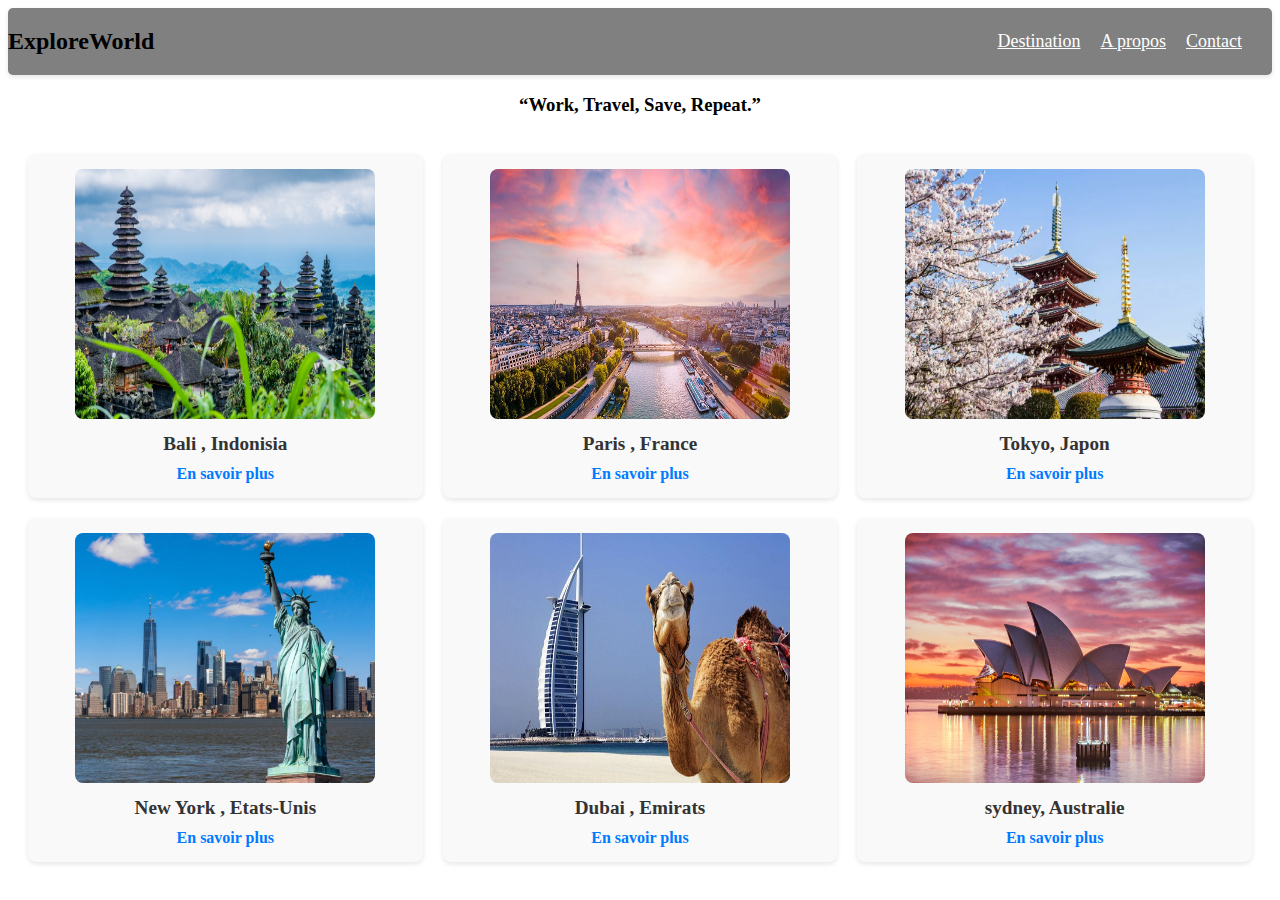
<file: index.html>
<!DOCTYPE html>
<html lang="en">
<head>
    <meta charset="UTF-8">
    <meta name="viewport" content="width=device-width, initial-scale=1.0">
    <title>YOUR DESTINATION</title>
    <link rel="stylesheet" href="https://cdnjs.cloudflare.com/ajax/libs/font-awesome/6.7.1/css/all.min.css" integrity="sha512-5Hs3dF2AEPkpNAR7UiOHba+lRSJNeM2ECkwxUIxC1Q/FLycGTbNapWXB4tP889k5T5Ju8fs4b1P5z/iB4nMfSQ==" crossorigin="anonymous" referrerpolicy="no-referrer" />
    <link rel="stylesheet" href="style.css">
</head>
<body>
    <header>
        <h2>ExploreWorld</h2>
        <nav class="navbar">
            <ul class="nav_links">
                <li><a href="page.html"><i class="fa-solid fa-house-chimney"></i></a></li>
                <li><a href="Destination.html">Destination</a></li>
                <li><a href="propos.html">A propos</a></li>
                <li><a href="contact.html">Contact</a></li>
            </ul>
        </nav>
    </header>
    <main>
        <h3>“Work, Travel, Save, Repeat.”</h3>
        <section class="directions">
            <div class="voyage">
                <img src="./0619-0941_bali.jpg" alt="bali">
                <h3>Bali , Indonisia</h3>
                <a href="#">En savoir plus</a>
            </div>
            <div class="voyage">
                <img src="./marquee-travel-paris-800x450.jpg" alt="paris">
                <h3>Paris , France</h3>
                <a href="#">En savoir plus</a>
            </div>
            <div class="voyage">
                <img src="./tokyo.webp" alt="tokyo">
                <h3>Tokyo, Japon</h3>
                <a href="#">En savoir plus</a>
            </div>
            <div class="voyage">
                <img src="./usa.jpg" alt="usa">
                <h3>New York , Etats-Unis</h3>
                <a href="#">En savoir plus</a>
            </div>
            <div class="voyage">
                <img src="./emirates.jpeg" alt="paris">
                <h3>Dubai , Emirats</h3>
                <a href="#">En savoir plus</a>
            </div>
            <div class="voyage">
                <img src="./sydney_opera-unsplash.jpg" alt="sydney">
                <h3>sydney, Australie</h3>
                <a href="#">En savoir plus</a>
            </div>  
        </section>
    </main>
</body>
</html>
</file>
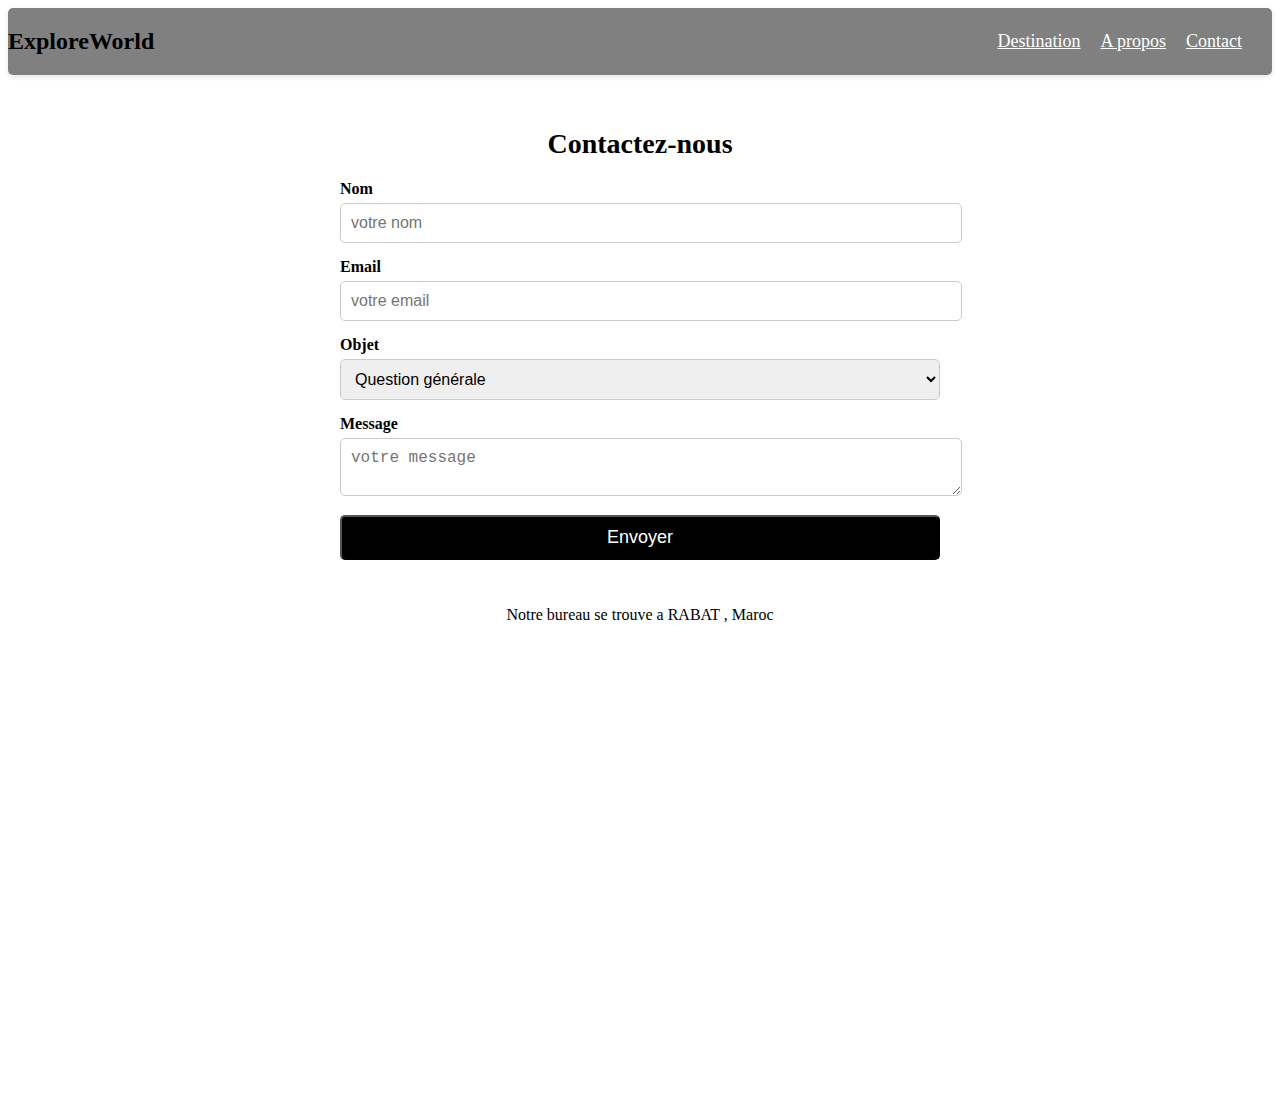
<file: contact.html>
<!DOCTYPE html>
<html lang="en">
<head>
    <meta charset="UTF-8">
    <meta name="viewport" content="width=device-width, initial-scale=1.0">
    <title>Contact</title>
    <link rel="stylesheet" href="https://cdnjs.cloudflare.com/ajax/libs/font-awesome/6.7.1/css/all.min.css" integrity="sha512-5Hs3dF2AEPkpNAR7UiOHba+lRSJNeM2ECkwxUIxC1Q/FLycGTbNapWXB4tP889k5T5Ju8fs4b1P5z/iB4nMfSQ==" crossorigin="anonymous" referrerpolicy="no-referrer" />
    <style>
header{
    background-color: gray;
    display: flex;
    justify-content: space-between;
    border-radius: 5px;
    box-shadow: 0 2px 5px rgba(0, 0, 0, 0.1);
}
.navbar{
    display: flex;
    justify-content: space-between;
    align-items: center;
    padding: 10px 20px;
}
.nav_links{
    list-style: none;
    margin: 0;
    padding: 0;
    display: flex;
}
.nav_links li{
    margin: 0 10px;
}
.nav_links a {
    
    color: white;
    font-size: 18px;
    transition: color 0.3s ease;
}

.nav_links a:hover{
    color: #ff4500;
}       
.contact-section{
    padding: 30px 20px;
    text-align: center;
}
.contact-section h2{
    font-size: 28px;
    margin-bottom: 20px;
}
form{
    width: 600px;
    margin: 0 auto;
    text-align: left;
}
form label{
    display: block;
    margin-bottom: 5px;
    font-weight: bold;
}
form input ,form select ,form textarea{
    width: 100%;
    padding: 10px;
    margin-bottom: 15px;
    border: 1px solid #ccc;
    border-radius: 5px;
    font-size: 16px;
}
form button{
    display: block;
    width: 100%;
    padding: 10px;
    background: #000;
    color: #FFF;
    border-radius: 5px;
    font-size: 18px;
    cursor: pointer;
}
.localisation{
    display: contents;
    width: 600px;
}
.localisation p {
    text-align: center;
}
.localisation iframe{
    margin: 20px auto;
    text-align: center;
    display: flex;
}
    </style>
</head>
<body>
    <header>
        <h2>ExploreWorld</h2>
        <nav class="navbar">
            <ul class="nav_links">
                <li><a href="page.html"><i class="fa-solid fa-house-chimney"></i></a></li>
                <li><a href="Destination.html">Destination</a></li>
                <li><a href="propos.html">A propos</a></li>
                <li><a href="contact.html">Contact</a></li>
            </ul>
        </nav>
    </header>
    <main>
        <section class="contact-section">
            <h2>Contactez-nous</h2>
            <form action="#" method="post">
                <label for="name">Nom</label>
                <input type="text" id="name" name="name" placeholder="votre nom" required>

                <label for="email">Email</label>
                <input type="email" id="email" name="email" placeholder="votre email" required>

                <label for="subject">Objet</label>
                <select name="subject" id="subject">
                    <option value="general">Question générale</option>
                    <option value="support">Support technique</option>
                    <option value="feedback">Commentaires</option>
                </select>

                <label for="message">Message</label>
                <textarea name="message" id="message" placeholder="votre message" required></textarea>
                <button type="submit">Envoyer</button>
            </form>
        </section>
        <div class="localisation">
            <p>Notre bureau se trouve a RABAT , Maroc</p>
            <iframe src="https://www.google.com/maps/embed?pb=!1m14!1m8!1m3!1d13234.834768532719!2d-6.8203169!3d33.9743262!3m2!1i1024!2i768!4f13.1!3m3!1m2!1s0xda76b0f7ccce2d3%3A0xde977435e365545e!2sHay%20Nahda%20Mixed%20Professional%20Training%20Center%20-%20Rabat!5e0!3m2!1sar!2sma!4v1732455282972!5m2!1sar!2sma" width="600" height="450" style="border:0;" allowfullscreen="" loading="lazy" referrerpolicy="no-referrer-when-downgrade"></iframe>
        </div>
    </main>
</body>
</html>
</file>
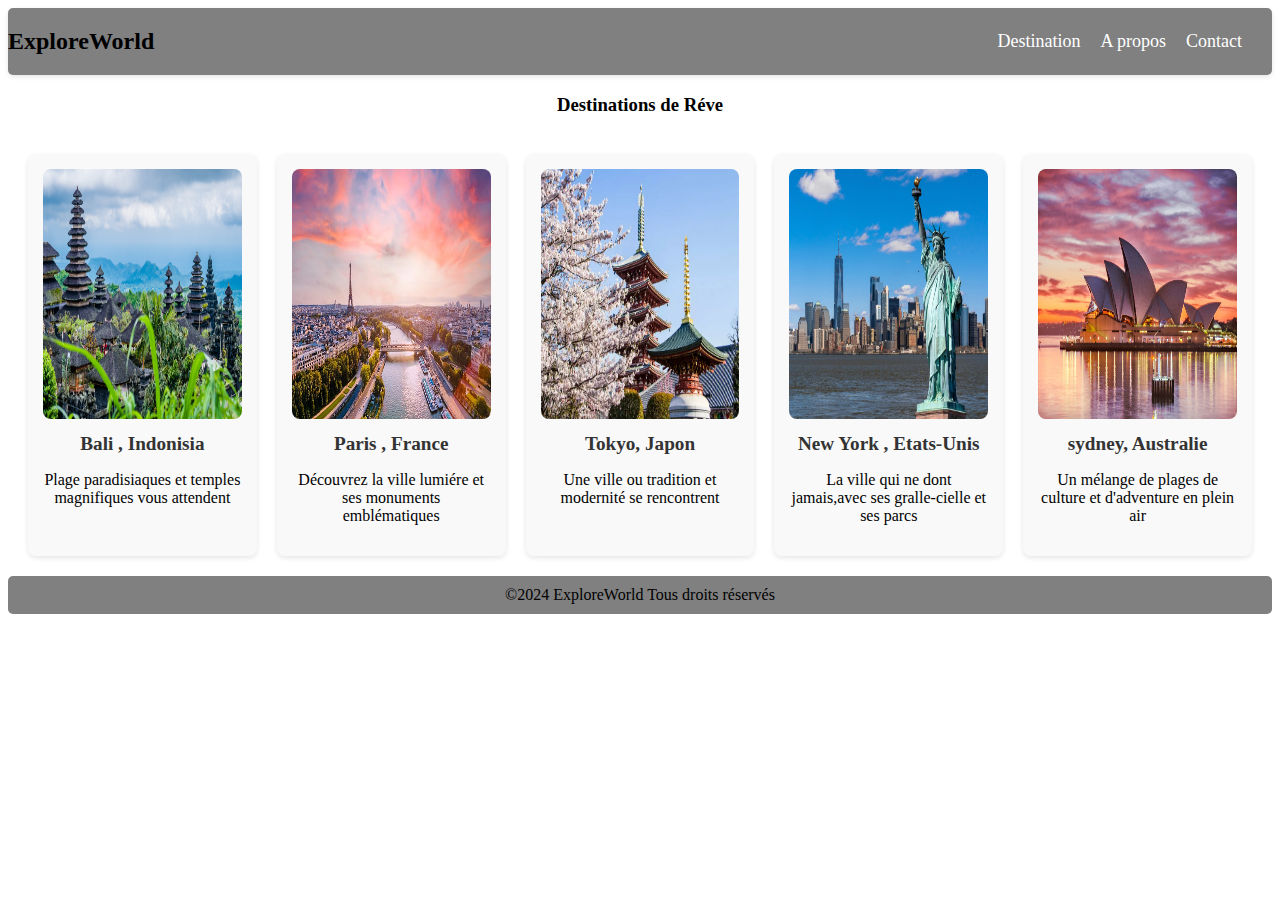
<file: Destination.html>
<!DOCTYPE html>
<html lang="en">
<head>
    <meta charset="UTF-8">
    <meta name="viewport" content="width=device-width, initial-scale=1.0">
    <title>Destination</title>
    <link rel="stylesheet" href="https://cdnjs.cloudflare.com/ajax/libs/font-awesome/6.7.1/css/all.min.css" integrity="sha512-5Hs3dF2AEPkpNAR7UiOHba+lRSJNeM2ECkwxUIxC1Q/FLycGTbNapWXB4tP889k5T5Ju8fs4b1P5z/iB4nMfSQ==" crossorigin="anonymous" referrerpolicy="no-referrer" />

    <style>
        
header{
    background-color: gray;
    display: flex;
    justify-content: space-between;
    border-radius: 5px;
    box-shadow: 0 2px 5px rgba(0, 0, 0, 0.1);
}
h3{
    text-align: center;
}
.voyage img{
    width: 300px;
    height: 250px;
}

.navbar{
    display: flex;
    justify-content: space-between;
    align-items: center;
    padding: 10px 20px;
}
.nav_links{
    list-style: none;
    margin: 0;
    padding: 0;
    display: flex;
}
.nav_links li{
    margin: 0 10px;
}
.nav_links a {
    text-decoration: none;
    color: white;
    font-size: 18px;
    transition: color 0.3s ease;
}
.nav_links a.active{
    color: orangered;
    font-weight: bold;
    border-bottom: 2px solid orangered;
}
.nav_links a:hover{
    color: #ff4500;
}
.directions{
    display: grid;
    grid-template-columns: repeat(5, 1fr);
    gap: 20px;
    padding: 20px;
}
.voyage {
    text-align: center;
    background: #f9f9f9;
    padding: 15px;
    border-radius: 8px;
    box-shadow: 0 2px 5px rgba(0, 0, 0, 0.1);
    transition: transform 0.3s ease , box-shadow 0.3s ease;
}
.voyage img {
    max-width: 100%;
    border-radius: 8px;
    /* aspect-ratio: 16/9*/
}
.voyage h3{
    margin: 10px 0;
    font-size: 1.2rem;
    color: #333;
}
.voyage a {
    text-decoration: none;
    color: #007BFF;
    font-weight: bold;
    transition: color 0.3s ease
}
.voyage a:hover{
    color: #0056b3;
}
.voyage:hover{
    transform: scale(1.05);
    box-shadow: 0 4px 10px rgba(0, 0, 0, 0.2);
}
footer{
    background-color: gray;
    text-align: center;
    padding: 10px;
    border-radius: 5px;
}
     

    </style>
</head>
<body>
    <header>
        <h2>ExploreWorld</h2>
        <nav class="navbar">
            <ul class="nav_links">
                <li><a href="page.html"><i class="fa-solid fa-house-chimney"></i></a></li>
                <li><a href="Destination.html">Destination</a></li>
                <li><a href="propos.html">A propos</a></li>
                <li><a href="contact.html">Contact</a></li>
            </ul>
        </nav>
    </header>
    <main>
        <h3>Destinations de Réve</h3>
        <section class="directions">
            <div class="voyage">
                <img src="./0619-0941_bali.jpg" alt="bali">
                <h3>Bali , Indonisia</h3>
                <p>Plage paradisiaques et temples magnifiques vous attendent</p>
            </div>
            <div class="voyage">
                <img src="./marquee-travel-paris-800x450.jpg" alt="paris">
                <h3>Paris , France</h3>
                <p>Découvrez la ville lumiére et ses monuments emblématiques</p>
            </div>
            <div class="voyage">
                <img src="./tokyo.webp" alt="tokyo">
                <h3>Tokyo, Japon</h3>
                <p>Une ville ou tradition et modernité se rencontrent</p>
            </div>
            <div class="voyage">
                <img src="./usa.jpg" alt="usa">
                <h3>New York , Etats-Unis</h3>
                <p>La ville qui ne dont jamais,avec ses gralle-cielle et ses parcs</p>
            </div>
            <div class="voyage">
                <img src="./sydney_opera-unsplash.jpg" alt="sydney">
                <h3>sydney, Australie</h3>
                <p>Un mélange de plages de culture et d'adventure en plein air</p>
            </div>  
        </section>
    </main>
    <footer>&copy;2024 ExploreWorld Tous droits réservés</footer>
    
</body>
</html>
</file>
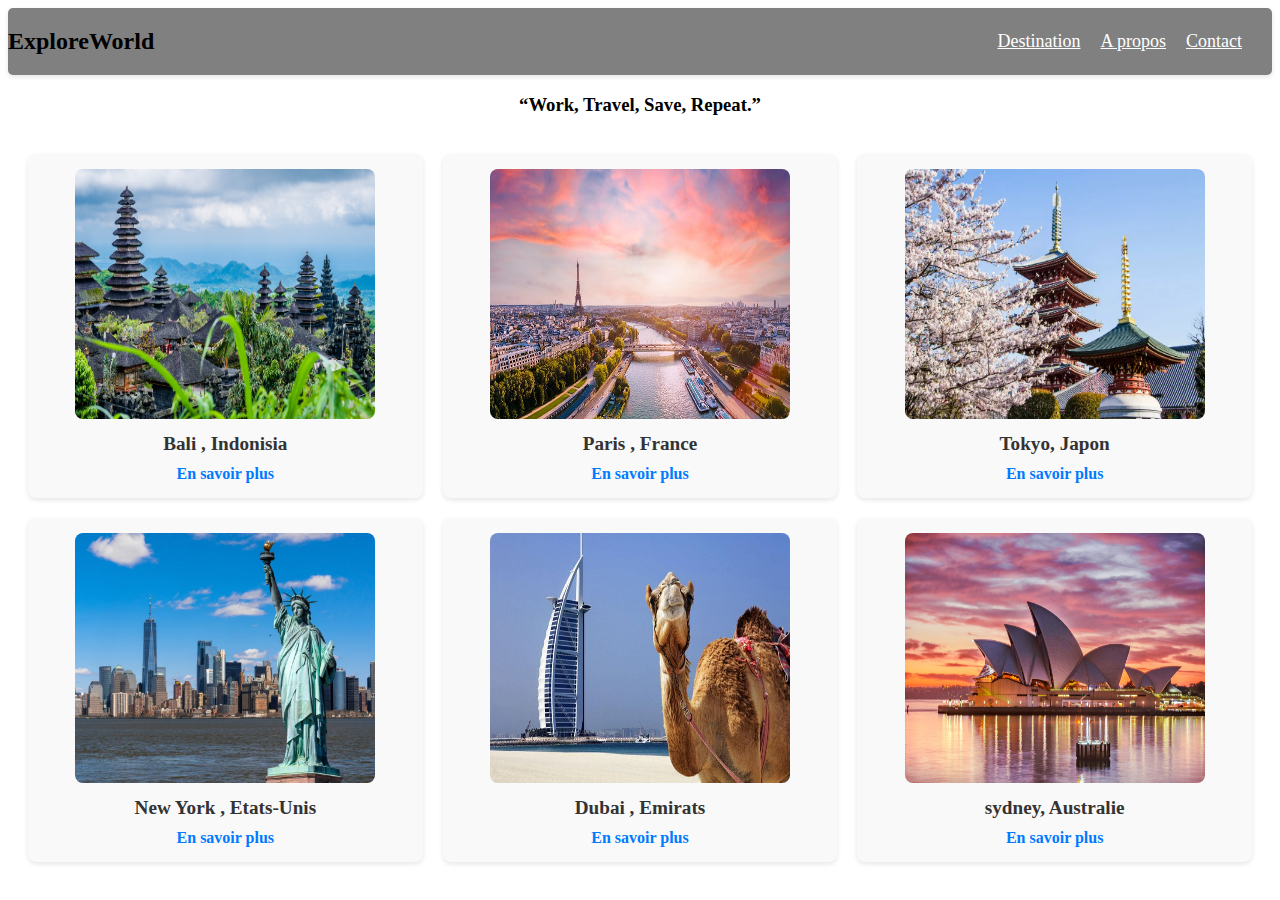
<file: page.html>
<!DOCTYPE html>
<html lang="en">
<head>
    <meta charset="UTF-8">
    <meta name="viewport" content="width=device-width, initial-scale=1.0">
    <title>YOUR DESTINATION</title>
    <link rel="stylesheet" href="https://cdnjs.cloudflare.com/ajax/libs/font-awesome/6.7.1/css/all.min.css" integrity="sha512-5Hs3dF2AEPkpNAR7UiOHba+lRSJNeM2ECkwxUIxC1Q/FLycGTbNapWXB4tP889k5T5Ju8fs4b1P5z/iB4nMfSQ==" crossorigin="anonymous" referrerpolicy="no-referrer" />
    <link rel="stylesheet" href="style.css">
</head>
<body>
    <header>
        <h2>ExploreWorld</h2>
        <nav class="navbar">
            <ul class="nav_links">
                <li><a href="page.html"><i class="fa-solid fa-house-chimney"></i></a></li>
                <li><a href="Destination.html">Destination</a></li>
                <li><a href="propos.html">A propos</a></li>
                <li><a href="contact.html">Contact</a></li>
            </ul>
        </nav>
    </header>
    <main>
        <h3>“Work, Travel, Save, Repeat.”</h3>
        <section class="directions">
            <div class="voyage">
                <img src="./0619-0941_bali.jpg" alt="bali">
                <h3>Bali , Indonisia</h3>
                <a href="#">En savoir plus</a>
            </div>
            <div class="voyage">
                <img src="./marquee-travel-paris-800x450.jpg" alt="paris">
                <h3>Paris , France</h3>
                <a href="#">En savoir plus</a>
            </div>
            <div class="voyage">
                <img src="./tokyo.webp" alt="tokyo">
                <h3>Tokyo, Japon</h3>
                <a href="#">En savoir plus</a>
            </div>
            <div class="voyage">
                <img src="./usa.jpg" alt="usa">
                <h3>New York , Etats-Unis</h3>
                <a href="#">En savoir plus</a>
            </div>
            <div class="voyage">
                <img src="./emirates.jpeg" alt="paris">
                <h3>Dubai , Emirats</h3>
                <a href="#">En savoir plus</a>
            </div>
            <div class="voyage">
                <img src="./sydney_opera-unsplash.jpg" alt="sydney">
                <h3>sydney, Australie</h3>
                <a href="#">En savoir plus</a>
            </div>  
        </section>
    </main>
</body>
</html>
</file>
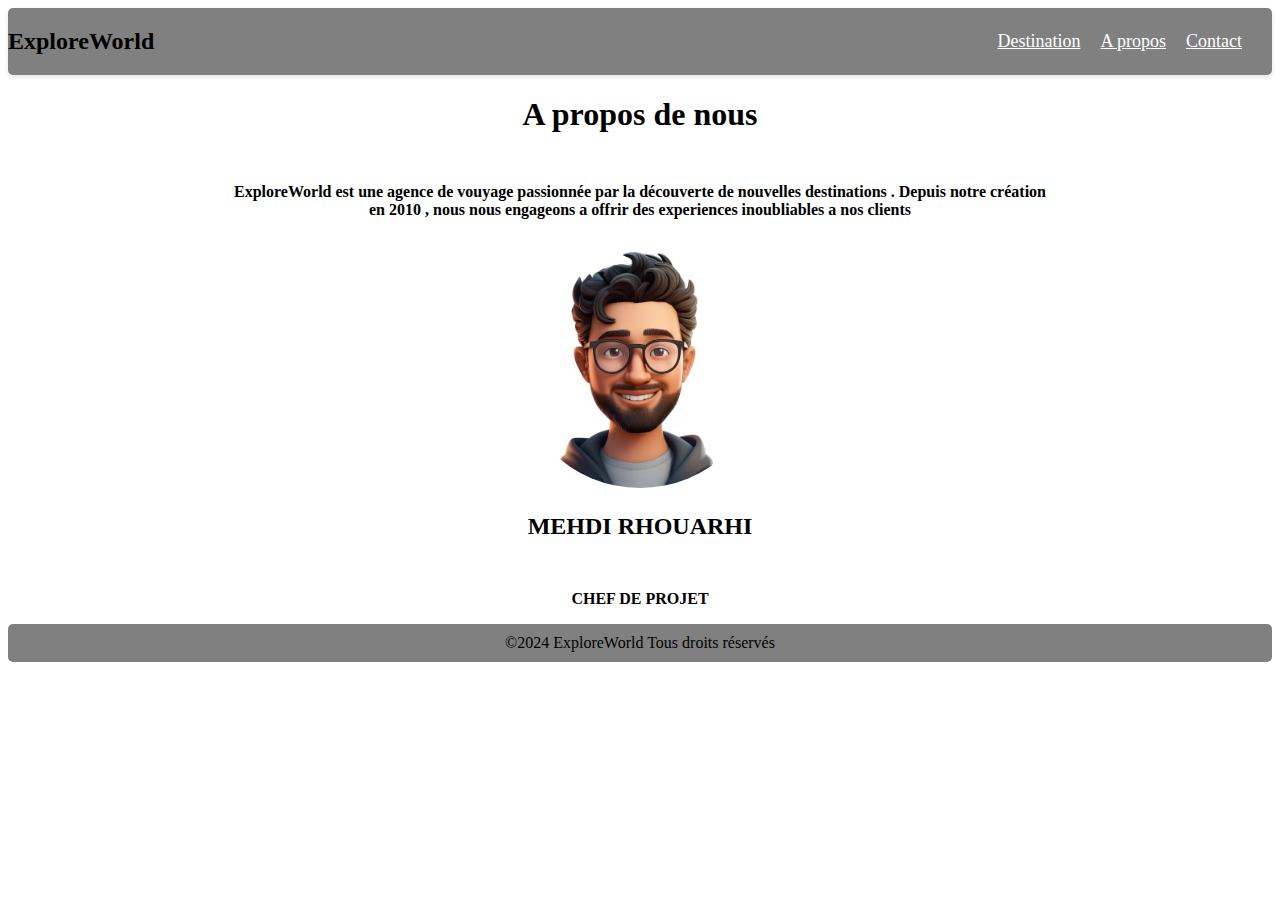
<file: propos.html>
<!DOCTYPE html>
<html lang="en">
<head>
    <meta charset="UTF-8">
    <meta name="viewport" content="width=device-width, initial-scale=1.0">
    <title>A propos</title>
    <link rel="stylesheet" href="https://cdnjs.cloudflare.com/ajax/libs/font-awesome/6.7.1/css/all.min.css" integrity="sha512-5Hs3dF2AEPkpNAR7UiOHba+lRSJNeM2ECkwxUIxC1Q/FLycGTbNapWXB4tP889k5T5Ju8fs4b1P5z/iB4nMfSQ==" crossorigin="anonymous" referrerpolicy="no-referrer" />
    <style>
header{
    background-color: gray;
    display: flex;
    justify-content: space-between;
    border-radius: 5px;
    box-shadow: 0 2px 5px rgba(0, 0, 0, 0.1);
}
h1{
    text-align: center;
}
.navbar{
    display: flex;
    justify-content: space-between;
    align-items: center;
    padding: 10px 20px;
}
.nav_links{
    list-style: none;
    margin: 0;
    padding: 0;
    display: flex;
}
.nav_links li{
    margin: 0 10px;
}
.nav_links a {
    
    color: white;
    font-size: 18px;
    transition: color 0.3s ease;
}

.nav_links a:hover{
    color: #ff4500;
}
p{
    text-align: center;
    font-size: 16px;
    font-weight: 600;
    margin-top: 50px;
}
.avatar{
    display: flex;
    justify-content: center;
    margin-bottom: 25px;
}
.avatar img {
    width: 20%;
    border-radius: 80%;
}
.profil h2{
    display: flex;
    justify-content: center;
}
footer{
    background-color: gray;
    text-align: center;
    padding: 10px;
    border-radius: 5px;
}
    </style>
</head>
<body>
    <header>
        <h2>ExploreWorld</h2>
        <nav class="navbar">
            <ul class="nav_links">
                <li><a href="page.html"><i class="fa-solid fa-house-chimney"></i></a></li>
                <li><a href="Destination.html">Destination</a></li>
                <li><a href="propos.html">A propos</a></li>
                <li><a href="contact.html">Contact</a></li>
            </ul>
        </nav>
    </header>
    <main>
        <h1> A propos de nous</h1>
        <p>ExploreWorld est une agence de vouyage passionnée par la découverte de nouvelles destinations . Depuis notre création <br>  
            en 2010 , nous nous engageons a offrir des experiences inoubliables a nos clients</p>
        <div class="profil">
            <div class="avatar">
            <img src="avatar.avif" alt="profil">
            </div>  
            <h2>MEHDI RHOUARHI</h2>
            <P>CHEF DE PROJET</P>
        </div>      
    </main>
    <footer>&copy;2024 ExploreWorld Tous droits réservés</footer>
</body>
</html>
</file>
<file: style.css>
header{
    background-color: gray;
    display: flex;
    justify-content: space-between;
    border-radius: 5px;
    box-shadow: 0 2px 5px rgba(0, 0, 0, 0.1);
}
h3{
    text-align: center;
}
.voyage img{
    width: 300px;
    height: 250px;
}

.navbar{
    display: flex;
    justify-content: space-between;
    align-items: center;
    padding: 10px 20px;
}
.nav_links{
    list-style: none;
    margin: 0;
    padding: 0;
    display: flex;
}
.nav_links li{
    margin: 0 10px;
}
.nav_links a {
    
    color: white;
    font-size: 18px;
    transition: color 0.3s ease;
}

.nav_links a:hover{
    color: #ff4500;
}
.directions{
    display: grid;
    grid-template-columns: repeat(3, 1fr);
    gap: 20px;
    padding: 20px;
}
.voyage {
    text-align: center;
    background: #f9f9f9;
    padding: 15px;
    border-radius: 8px;
    box-shadow: 0 2px 5px rgba(0, 0, 0, 0.1);
    transition: transform 0.3s ease , box-shadow 0.3s ease;
}
.voyage img {
    max-width: 100%;
    border-radius: 8px;
}
.voyage h3{
    margin: 10px 0;
    font-size: 1.2rem;
    color: #333;
}
.voyage a {
    text-decoration: none;
    color: #007BFF;
    font-weight: bold;
    transition: color 0.3s ease
}
.voyage a:hover{
    color: #0056b3;
}
.voyage:hover{
    transform: scale(1.05);
    box-shadow: 0 4px 10px rgba(0, 0, 0, 0.2);
}
</file>
